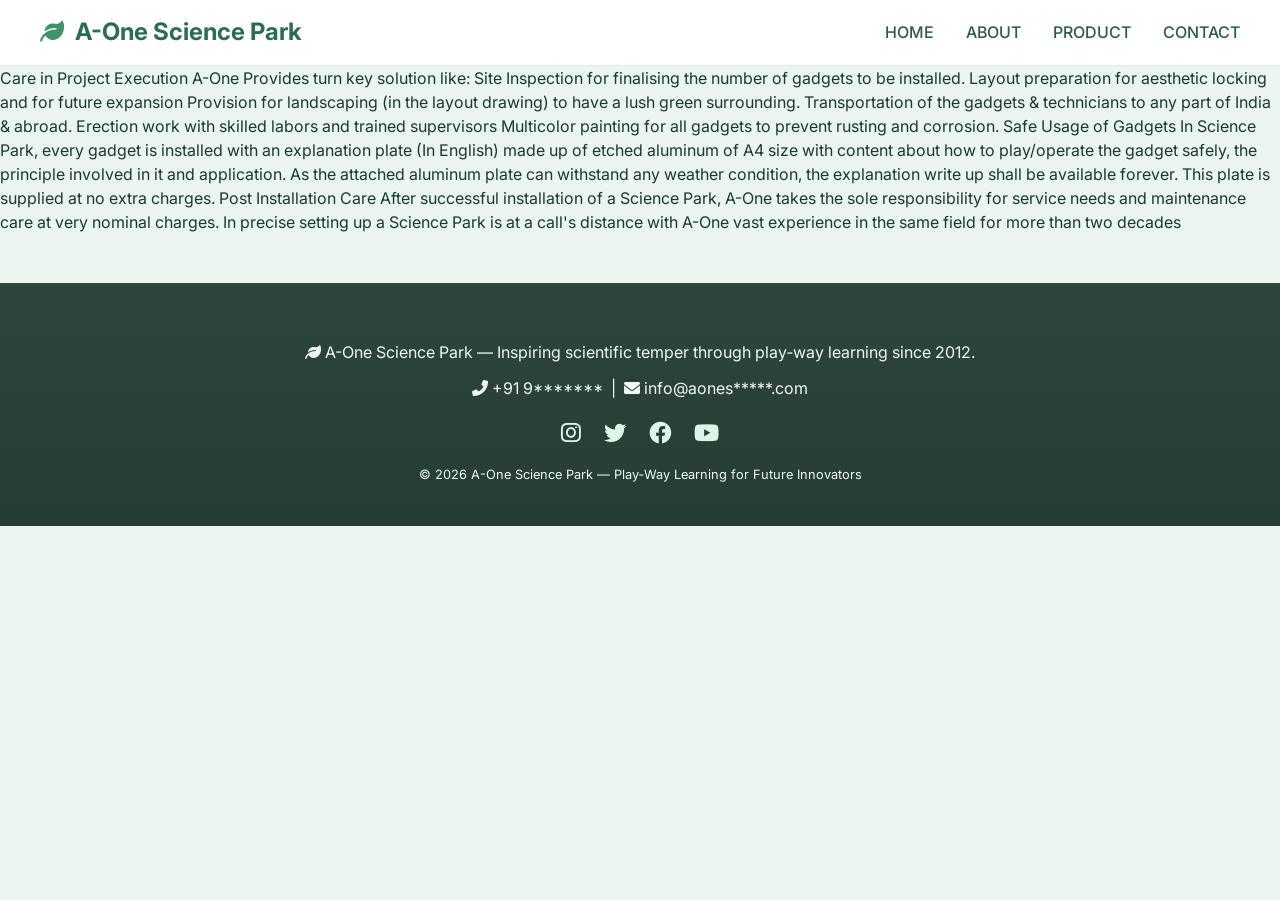
<file: about.html>
<!DOCTYPE html>
<html lang="en">
<head>
    <meta charset="UTF-8">
    <meta name="viewport" content="width=device-width, initial-scale=1.0">
    <title>About</title>
    <link rel="stylesheet" href="style.css">
  <!-- Google Fonts + Font Awesome -->
  <link href="https://fonts.googleapis.com/css2?family=Inter:opsz,wght@14..32,300;14..32,400;14..32,500;14..32,600;14..32,700&display=swap" rel="stylesheet">
  <link rel="stylesheet" href="https://cdnjs.cloudflare.com/ajax/libs/font-awesome/6.0.0-beta3/css/all.min.css">
</head>
<body>

    <nav class="navbar">
  <div class="nav-container">
    <div class="logo"><i class="fas fa-leaf"></i> A-One Science Park</div>
    <ul class="nav-links">
      <li><a href="Index.html">Home</a></li>
      <li><a href="About.html">About</a></li>
      <li><a href="Product.html">Product</a></li>
      <li><a href="Contact.html">Contact</a></li>
    </ul>
  </div>
</nav>
    <section>
<p>
    Care in Project Execution
A-One Provides turn key solution like:
Site Inspection for finalising the number of gadgets to be installed.
Layout preparation for aesthetic locking and for future expansion
Provision for landscaping (in the layout drawing) to have a lush green surrounding.
Transportation of the gadgets & technicians to any part of India & abroad.
Erection work with skilled labors and trained supervisors Multicolor painting for all gadgets to prevent rusting and corrosion.

Safe Usage of Gadgets
In Science Park, every gadget is installed with an explanation plate (In English) made up of etched aluminum of A4 size with content about how to play/operate the gadget safely, the principle involved in it and application. As the attached aluminum plate can withstand any weather condition, the explanation write up shall be available forever.

This plate is supplied at no extra charges.
Post Installation Care After successful installation of a Science Park, A-One takes the sole responsibility for service needs and maintenance care at very nominal charges.
In precise setting up a Science Park is at a call's distance with A-One vast experience in the same field for more than two decades

</p>
    </section>







    <!-- FOOTER WITH FULL-WIDTH NATURE BACKGROUND IMAGE (high quality) -->
<footer class="footer" id="contact">
  <div class="footer-container">
    <p><i class="fas fa-leaf"></i> A-One Science Park — Inspiring scientific temper through play‑way learning since 2012.</p>
    <p style="margin: 0.7rem 0;">
      <i class="fas fa-phone-alt"></i> +91 9******* &nbsp;|&nbsp;
      <i class="fas fa-envelope"></i> info@aones*****.com
    </p>
    <div class="social-icons">
      <a href="#"><i class="fab fa-instagram"></i></a>
      <a href="#"><i class="fab fa-twitter"></i></a>
      <a href="#"><i class="fab fa-facebook"></i></a>
      <a href="#"><i class="fab fa-youtube"></i></a>
    </div>
    <p style="margin-top: 1rem; font-size: 0.8rem;">&copy; 2026 A-One Science Park — Play‑Way Learning for Future Innovators</p>
  </div>
</footer>
</body>
</html>
</file>
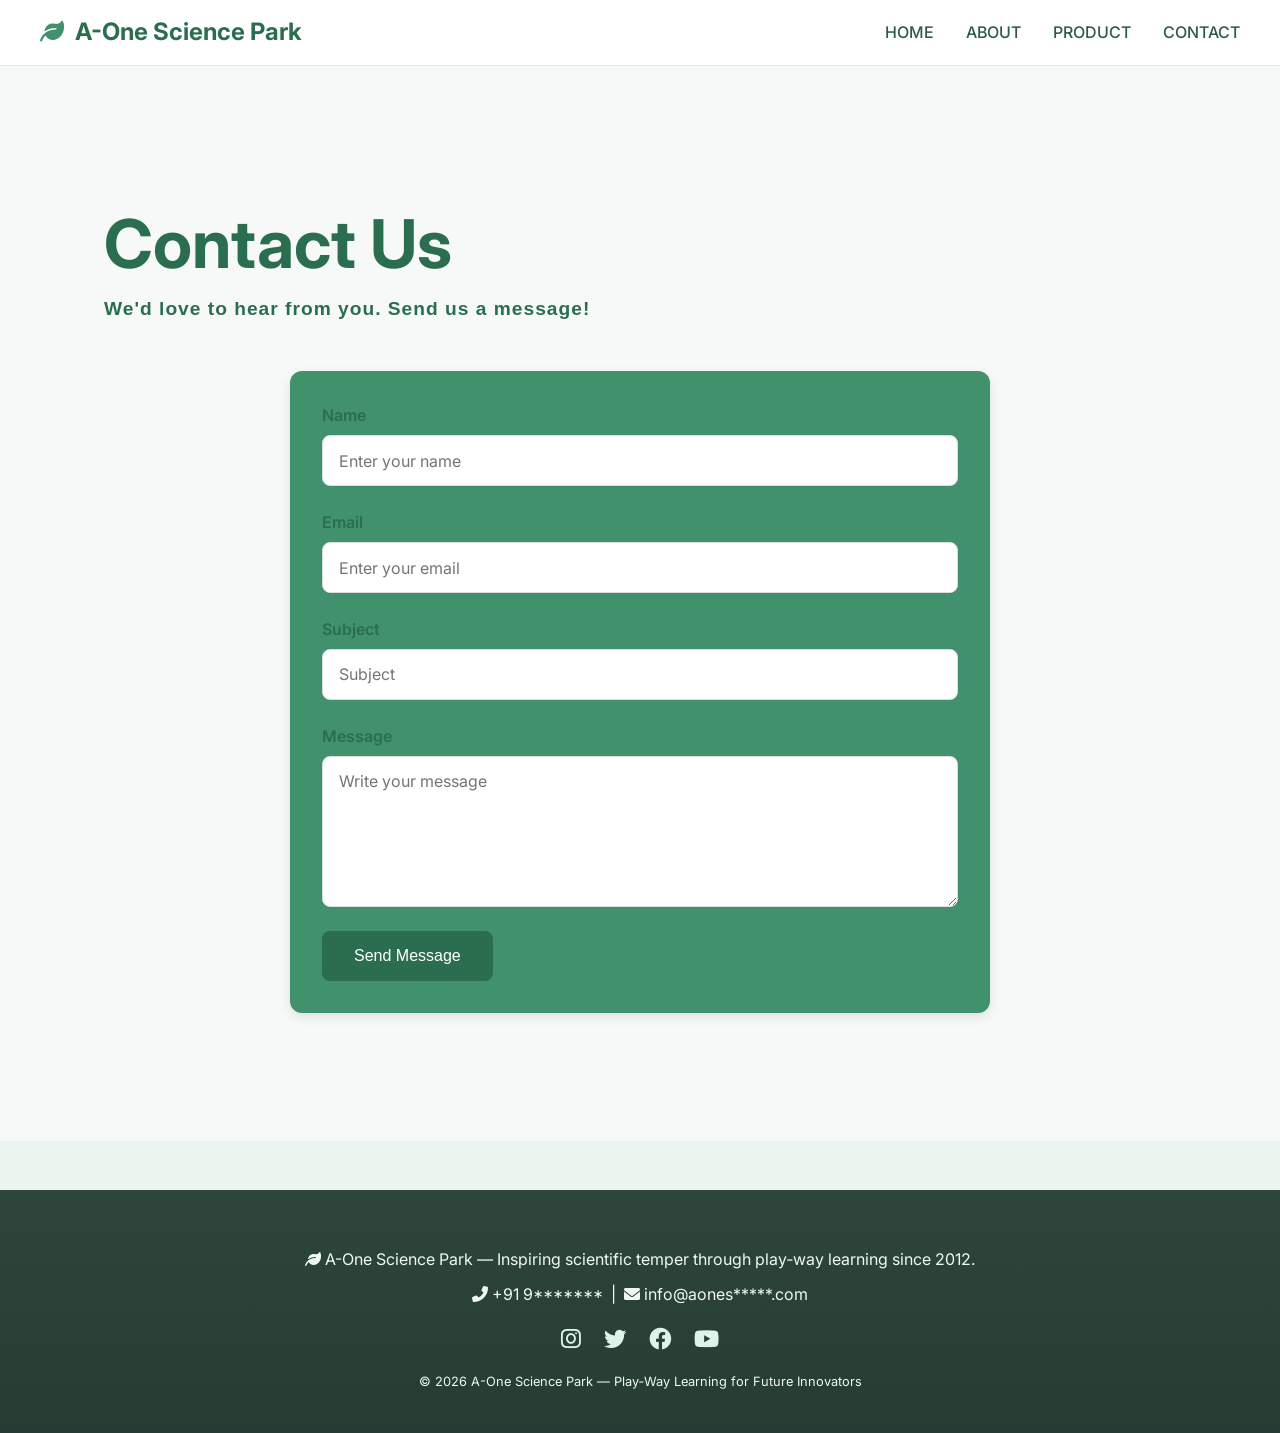
<file: contact.html>
<!DOCTYPE html>
<html lang="en">
<head>
    <meta charset="UTF-8">
    <meta name="viewport" content="width=device-width, initial-scale=1.0">
    <title>Contact</title>
    <link rel="stylesheet" href="style.css">
  <!-- Google Fonts + Font Awesome -->
  <link href="https://fonts.googleapis.com/css2?family=Inter:opsz,wght@14..32,300;14..32,400;14..32,500;14..32,600;14..32,700&display=swap" rel="stylesheet">
  <link rel="stylesheet" href="https://cdnjs.cloudflare.com/ajax/libs/font-awesome/6.0.0-beta3/css/all.min.css">
</head>
<body>

    <nav class="navbar">
  <div class="nav-container">
    <div class="logo"><i class="fas fa-leaf"></i> A-One Science Park</div>
    <ul class="nav-links">
      <li><a href="Index.html">Home</a></li>
      <li><a href="About.html">About</a></li>
      <li><a href="Product.html">Product</a></li>
      <li><a href="Contact.html">Contact</a></li>
    </ul>
  </div>
</nav>
    <section>
<section class="section-contact">
    <div class="container">
        <h2 class="section-common-heading">Contact Us</h2>
        <p class="section-common-subheading">
            We'd love to hear from you. Send us a message!
        </p>

        <div class="contact-container">
            <form action="#">
                <div class="input-group">
                    <label for="name">Name</label>
                    <input type="text" id="name" placeholder="Enter your name" required>
                </div>

                <div class="input-group">
                    <label for="email">Email</label>
                    <input type="email" id="email" placeholder="Enter your email" required>
                </div>

                <div class="input-group">
                    <label for="subject">Subject</label>
                    <input type="text" id="subject" placeholder="Subject">
                </div>

                <div class="input-group">
                    <label for="message">Message</label>
                    <textarea id="message" rows="6" placeholder="Write your message"></textarea>
                </div>

                <button type="submit" class="contact-btn">
                    Send Message
                </button>
            </form>
        </div>
    </div>
</section>

    </section>







    <!-- FOOTER WITH FULL-WIDTH NATURE BACKGROUND IMAGE (high quality) -->
<footer class="footer" id="contact">
  <div class="footer-container">
    <p><i class="fas fa-leaf"></i> A-One Science Park — Inspiring scientific temper through play‑way learning since 2012.</p>
    <p style="margin: 0.7rem 0;">
      <i class="fas fa-phone-alt"></i> +91 9******* &nbsp;|&nbsp;
      <i class="fas fa-envelope"></i> info@aones*****.com
    </p>
    <div class="social-icons">
      <a href="#"><i class="fab fa-instagram"></i></a>
      <a href="#"><i class="fab fa-twitter"></i></a>
      <a href="#"><i class="fab fa-facebook"></i></a>
      <a href="#"><i class="fab fa-youtube"></i></a>
    </div>
    <p style="margin-top: 1rem; font-size: 0.8rem;">&copy; 2026 A-One Science Park — Play‑Way Learning for Future Innovators</p>
  </div>
</footer>
</body>
</html>
</file>
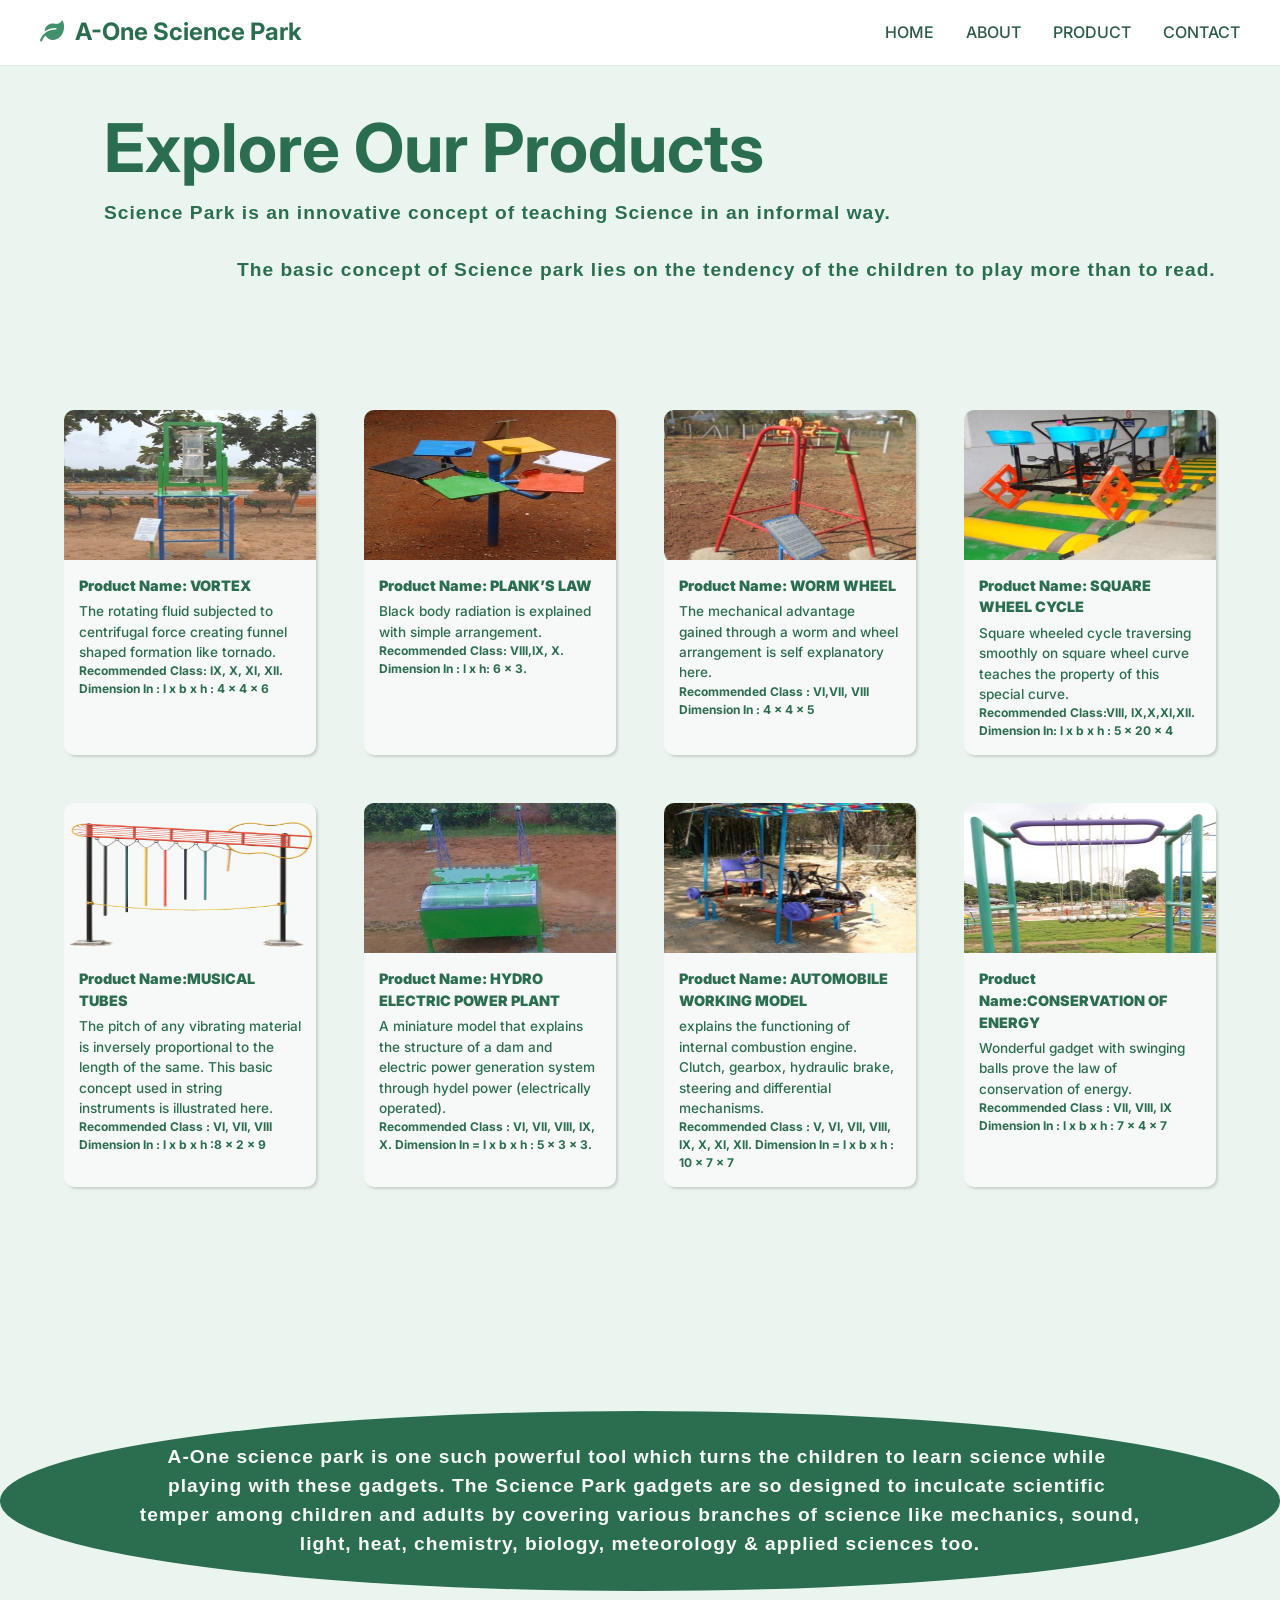
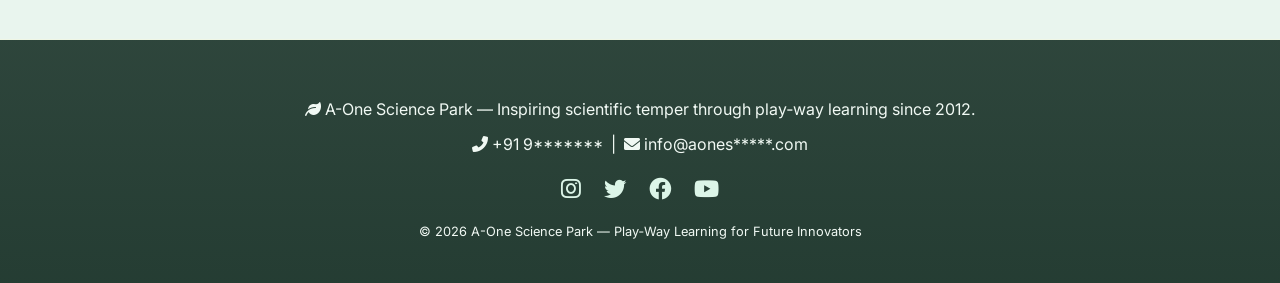
<file: product.html>
<!DOCTYPE html>
<html lang="en">

<head>
    <meta charset="UTF-8">
    <meta name="viewport" content="width=device-width, initial-scale=1.0">
    <title>Product</title>
    <link rel="stylesheet" href="style.css">
    <!-- Google Fonts + Font Awesome -->
  <link href="https://fonts.googleapis.com/css2?family=Inter:opsz,wght@14..32,300;14..32,400;14..32,500;14..32,600;14..32,700&display=swap" rel="stylesheet">
  <link rel="stylesheet" href="https://cdnjs.cloudflare.com/ajax/libs/font-awesome/6.0.0-beta3/css/all.min.css">
</head>

<body>
    <nav class="navbar">
        <div class="nav-container">
            <div class="logo"><i class="fas fa-leaf"></i> A-One Science Park</div>
            <ul class="nav-links">
                <li><a href="Index.html">Home</a></li>
                <li><a href="About.html">About</a></li>
                <li><a href="Product.html">Product</a></li>
                <li><a href="Contact.html">Contact</a></li>
            </ul>
        </div>
    </nav>

    <!-- Product section start  -->


    <div class="section-Product">
        <div class="container">
            <h2 class="section-common-heading">Explore Our Products</h2>
            <pre class="section-common-subheading">
Science Park is an innovative concept of teaching Science in an informal way.

                     The basic concept of Science park lies on the tendency of the children to play more than to read.
        </pre>
        </div>
    </div>


<section>
    <div class="product-grid">

        <div class="product-card">

            <img src="utility/images/vortex.jpg" alt="product vortex images">
            <div class="product-discription">
                <h3>Product Name: VORTEX</h3>
                <p>The rotating fluid subjected to centrifugal force creating funnel shaped formation like tornado.
                </p >
                <p class="product-info">Recommended Class: IX, X, XI, XII.
Dimension In : l x b x h : 4 x 4 x 6
</p>
            </div>
        </div>
        <div class="product-card">

            <img src="utility/images/planks law.jpg" alt="PLANK’S LAW">
            <div class="product-discription">
                <h3>Product Name: PLANK’S LAW
</h3>
                <p >Black body radiation is explained with simple arrangement.

                </p>
                <p class="product-info">Recommended Class: VIII,IX, X.
Dimension In : l x h: 6 x 3.

</p>
            </div>
        </div>

        <div class="product-card">
        
          <img src="utility/images/WORM WHEEL.jpg" alt="Product Name: WORM WHEEL
        ">
          <div class="product-discription">
              <h3>Product Name: WORM WHEEL
        </h3>
              <p>The mechanical advantage gained through a worm and wheel arrangement is self explanatory here.
        </p >
              <p class="product-info">Recommended Class : VI,VII, VIII
Dimension In : 4 x 4 x 5
        </p>
          </div>
        </div>
        <div class="product-card">
        
          <img src="utility/images/SQUARE WHEEL CYCLE 2.jpg" alt="Product Name: SQUARE WHEEL CYCLE
        ">
          <div class="product-discription">
              <h3>Product Name: SQUARE WHEEL CYCLE
        </h3>
              <p>Square wheeled cycle traversing smoothly on square wheel curve teaches the property of this special curve.</p ><p class="product-info">Recommended Class:VIII, IX,X,XI,XII.
              
         <br>
Dimension In: l x b x h : 5 x 20 x 4
        </p>
          </div>
        </div>

        <div class="product-card">
        
            <img src="utility/images/musical tube 1.png" alt="Product Name:MUSICAL TUBES
        ">
            <div class="product-discription">
                <h3>Product Name:MUSICAL TUBES
        </h3>
                <p>The pitch of any vibrating material is inversely proportional to the length of the same. This basic concept used in string instruments is illustrated here.
        </p >
                <p class="product-info">Recommended Class : VI, VII, VIII
Dimension In : l x b x h :8 x 2 x 9
        </p>
            </div>
        </div>

        <div class="product-card">
            
            <img src="utility/images/HYDRO ELECTRIC POWER PLANT.jpg" alt="Product Name: HYDRO ELECTRIC POWER PLANT
            ">
            <div class="product-discription">
                <h3>Product Name: HYDRO ELECTRIC POWER PLANT
                </h3>
                <p>
                    A miniature model that explains the structure of a dam and electric power generation system through hydel power (electrically operated).
                </p >
                <p class="product-info">Recommended Class : VI, VII, VIII, IX, X.
Dimension In = l x b x h : 5 x 3 x 3.
                </p>
            </div>
        </div>
        <div class="product-card">

          <img src="utility/images/Automobile model.jpg" alt="Product Name: AUTOMOBILE-WORKING MODEL
">
          <div class="product-discription">
              <h3>Product Name: AUTOMOBILE WORKING MODEL
</h3>
              <p>explains the functioning of internal combustion engine. Clutch, gearbox, hydraulic brake, steering and differential mechanisms.

              </p >
              <p class="product-info">Recommended Class : V, VI, VII, VIII, IX, X, XI, XII.
Dimension In = l x b x h : 10 x 7 x 7

</p>
          </div>
      </div>
        
         
          <div class="product-card">

            <img src="utility/images/CONSERVATION OF ENERGY.png" alt="Product Name:CONSERVATION OF ENERGY">
            <div class="product-discription">
                <h3>Product Name:CONSERVATION OF ENERGY
</h3>
                <p>Wonderful gadget with swinging balls prove the law of conservation of energy.
</p >
                <p class="product-info">Recommended Class : VII, VIII, IX
Dimension In : l x b x h : 7 x 4 x 7
</p>
            </div>
        </div>


        
        </div>
        
        </div>
        </section>
<section class="product-section2">
    <div class="section-Product">
        <div class="container">
            <h2 class="section-common-heading2"></h2>
            <pre class="section-common-subheading2">
A-One science park is one such powerful tool which turns the children to learn science while 
playing with these gadgets. The Science Park gadgets are so designed to inculcate scientific 
temper among children and adults by covering various branches of science like mechanics, sound,
light, heat, chemistry, biology, meteorology & applied sciences too.
</pre>
        </div>
    </div>




</section>




    <script>
        // Smooth button interaction
        document.querySelectorAll('.btn').forEach(button => {
            button.addEventListener('click', () => {
                button.textContent = 'Added ✓';
                setTimeout(() => {
                    button.textContent = 'Buy Now';
                }, 1500);
            });
        });
    </script>

    <!-- Product section end  -->


    <!-- FOOTER WITH FULL-WIDTH NATURE BACKGROUND IMAGE (high quality) -->
<footer class="footer" id="contact">
  <div class="footer-container">
    <p><i class="fas fa-leaf"></i> A-One Science Park — Inspiring scientific temper through play‑way learning since 2012.</p>
    <p style="margin: 0.7rem 0;">
      <i class="fas fa-phone-alt"></i> +91 9******* &nbsp;|&nbsp;
      <i class="fas fa-envelope"></i> info@aones*****.com
    </p>
    <div class="social-icons">
      <a href="#"><i class="fab fa-instagram"></i></a>
      <a href="#"><i class="fab fa-twitter"></i></a>
      <a href="#"><i class="fab fa-facebook"></i></a>
      <a href="#"><i class="fab fa-youtube"></i></a>
    </div>
    <p style="margin-top: 1rem; font-size: 0.8rem;">&copy; 2026 A-One Science Park — Play‑Way Learning for Future Innovators</p>
  </div>
</footer>
</body>

</html>
</file>
<file: style.css>
* {
      margin: 0;
      padding: 0;
      box-sizing: border-box;
    }

    body {
      font-family: 'Inter', system-ui, -apple-system, sans-serif;
      background: #FFFFFF;
      background-color: var(--green-light);
      color: #1A3A2E;
      scroll-behavior: smooth;
      line-height: 1.5;
    }

    /* minimal green/white theme */
    :root {
      --green-deep: #2B6E4F;
      --green-soft: #40916C;
      --green-light: #E9F5EE;
      --gray-light: #F7F9F8;
    }

    /* navigation */
    .navbar {
      position: sticky;
      top: 0;
      background: rgba(255, 255, 255, 0.97);
      backdrop-filter: blur(6px);
      border-bottom: 1px solid #DFECE5;
      padding: 0.9rem 2rem;
      z-index: 100;
    }
    .nav-container {
      max-width: 1200px;
      margin: 0 auto;
      display: flex;
      justify-content: space-between;
      align-items: center;
      flex-wrap: wrap;
    }
    .logo {
      font-size: 1.5rem;
      font-weight: 700;
      color: #2B6E4F;
    }
    .logo i {
      color: #40916C;
      margin-right: 6px;
    }
    .nav-links {
      display: flex;
      gap: 2rem;
      list-style: none;
    }
    .nav-links a {
      text-decoration: none;
      font-weight: 500;
      color: #2C5A47;
      transition: 0.2s;
      font-size: 2 rem;
      text-transform: uppercase;
    }
    .nav-links a:hover { color: #2B6E4F; }

/* ******* Product section start ******* */

/* .section-common-heading
{color: var(--green-deep);
    font-size: 4.2rem;

}
.section-common-subheading{
    color: var(--green-deep);
    font-size: 1.2rem;
    font-family: Arial, Helvetica, sans-serif, Impact, Haettenschweiler, 'Arial Narrow Bold', sans-serif;
    letter-spacing: 1px;
    font-weight: 700;
}

.product-grid{
    display:grid;
    grid-template-columns: repeat(4, 1fr);
    gap:1rem;
    max-width:250px; 
    margin:auto;
    height: auto;
    width: auto;
    margin-left:2rem;
    margin-right: 2rem;
row-gap: 6rem;
column-gap: 4rem;
      
}

.product-card{
   box-shadow: rgba(0, 0, 0, 0.15) 1.95px 1.95px 2.6px;
   background-color:var(--gray-light);
   border-radius:10px ;
   -webkit-border-radius:10px ;
   -moz-border-radius:10px ;
   -ms-border-radius:10px ;
   -o-border-radius:10px ;
   height: 400px;
   width: 300px;
   color: var(--green-deep);
   &:hover {
      scale: 1.05;
      transition: all 0.3s ease;
      -webkit-transition: all 0.3s ease;
      -moz-transition: all 0.3s ease;
      -ms-transition: all 0.3s ease;
      -o-transition: all 0.3s ease;
}
   


}
.product-grid img{
    width: 300px;
    height: 250px;
    object-fit: cover;
    border-radius:10px ;
    -webkit-border-radius:10px ;
    -moz-border-radius:10px ;
    -ms-border-radius:10px ;
    -o-border-radius:10px ;
}

.product-discription pre{
font-size: .85rem;
font-weight: 700;
}  */


/* ******new***** */
/* ******** Product Section Start ******** */

.section-common-heading {
    color: var(--green-deep);
    font-size: 4.2rem;
}
.section-common-heading2{
  color: var(--gray-light);
    font-size: 4.2rem;
}

.section-common-subheading {
    color: var(--green-deep);
    font-size: 1.2rem;
    font-family: Arial, Helvetica, sans-serif;
    letter-spacing: 1px;
    font-weight: 700;

    
}

.about{
  text-align: center;
  padding: 1.5rem;
  margin: 4rem;
  font-family:
  Arial, Helvetica, sans-serif;
  font-size: 1.2rem;
}
.section-common-subheading2 {
    color: var(--gray-light);
    font-size: 1.2rem;
    font-family: Arial, Helvetica, sans-serif;
    letter-spacing: 1px;
    font-weight: 700;
    text-align: center;
}
.product-section2{
      background-color: var(--green-deep);
      /*background: linear-gradient(rgba(115, 194, 162, 0.88), rgba(124, 148, 138, 0.92));
      */margin-top: 10rem;
      text-align: center;
      border-radius:50% ;
      -webkit-border-radius:50% ;
      -moz-border-radius:50% ;
      -ms-border-radius:50% ;
      -o-border-radius:50% ;
}

/* Product Grid */

.product-grid {
    /* display: grid;
    grid-template-columns: repeat(4, 1fr);
    gap: 4rem;
    row-gap: 6rem;
    max-width: 1400px;
    margin: 0 auto;
    padding: 0 2rem; */
}
.product-grid {
    display: grid;
    grid-template-columns: repeat(auto-fit, minmax(240px, 1fr));
    gap: 3rem;
    /* margin: 0 auto; */
    padding: 4rem;

}
/* .product-grid {
    display: grid;
    grid-template-columns: repeat(4, 1fr);
    gap: 2rem;
    max-width: 1400px;
    margin: 0 auto;
    padding: 0 2rem;
} */


/* Product Card */

/* .product-card {
    width: 100%;
    max-width: 300px;
    background-color: var(--gray-light);
    color: var(--green-deep);
    border-radius: 10px;
    box-shadow: rgba(0, 0, 0, 0.15) 1.95px 1.95px 2.6px;
    overflow: hidden;
    transition: all 0.3s ease;
    -webkit-transition: all 0.3s ease;
    -moz-transition: all 0.3s ease;
    -ms-transition: all 0.3s ease;
    -o-transition: all 0.3s ease;
} */
.product-card {
    display: flex;
    flex-direction: column;
    height: 100%;
    /* height: 26rem; */
    background-color: var(--gray-light);
    color: var(--green-deep);
    border-radius: 10px;
    box-shadow: rgba(0, 0, 0, 0.15) 1.95px 1.95px 2.6px;
    overflow: hidden;
}




.product-card:hover {
    transform: scale(1.05);
    -webkit-transform: scale(1.05);
    -moz-transform: scale(1.05);
    -ms-transform: scale(1.05);
    -o-transform: scale(1.05);
}

/* Product Image */

.product-grid img {
    width: 100%;
    height: 150px;
    /* object-fit: cover;
    display: block; */
}

/* Product Description */

.product-discription {
    padding: 15px;
     font-size: 0.85rem;
    font-weight: 500;
    /* line-height: 1.6; */
    text-align: left;
}

.product-description,h3{
  text-transform: capitalize;
  /* text-transform: lowercase; */
   font-size: 0.9rem;
      font-weight: 900;
      margin-bottom: 0.3rem;
}


.product-info {
    font-size: 0.75rem;
    font-weight: 700;
    
  
/* text-align: left; */
    white-space: normal;
    /* word-wrap: break-word; */
    line-height: 1.5;
}


/* **** hero section start *** */
.grid {
  display: grid;
  gap: 6rem;
}
.grid-two--cols {
  grid-template-columns: repeat(2, 1fr);
}
.section-hero--image img {
 width: 100%;
 height: auto;
 border-radius: 5%;
 -webkit-border-radius: 5%;
 -moz-border-radius: 5%;
 -ms-border-radius: 5%;
 -o-border-radius: 5%;
 &:hover{
  transform: scale(1.2);
  -webkit-transform: scale(1.2);
  -moz-transform: scale(1.2);
  -ms-transform: scale(1.2);
  -o-transform: scale(1.2);
  transition: all 0.3s ease;
  -webkit-transition: all 0.3s ease;
  -moz-transition: all 0.3s ease;
  -ms-transition: all 0.3s ease;
  -o-transition: all 0.3s ease;
}
}

.section-hero .grid{
    align-items: center;
    gap:6.4rem ;


      & .hero-subheading {
    text-transform: uppercase;
    letter-spacing: 0.2rem;
    font-size: 2rem;
    word-spacing: 0.2rem;
    color: var(--green-deep);
    font-weight: 700;

  }

    & .hero-heading {
    font-size: 4.5rem;
    line-height: 1.5;
    font-family: "Jost"Arial, Helvetica, sans-serif;
    color: var(--green-deep);
    font-weight: 900;
    text-align: center; 
 &:hover{
  transform: scale(1.2);
  -webkit-transform: scale(1.2);
  -moz-transform: scale(1.2);
  -ms-transform: scale(1.2);
  -o-transform: scale(1.2);
  transition: all 0.3s ease;
  -webkit-transition: all 0.3s ease;
  -moz-transition: all 0.3s ease;
  -ms-transition: all 0.3s ease;
  -o-transition: all 0.3s ease;
}
 
}
   
}
    
    

  & .hero-para {
    color: var(--green-deep);
    margin: 2rem 0 4.2rem 0;
    letter-spacing: 0.2rem;
    font-size: 1rem;
        font-weight: 700;


  }



/* **** hero section start *** */

/* Tablet */

@media (max-width: 1200px) {
    .product-grid {
        grid-template-columns: repeat(3, 1fr);
    }
}

/* Small Tablet */

@media (max-width: 900px) {
    .product-grid {
        grid-template-columns: repeat(2, 1fr);
    }
}

/* Mobile */

@media (max-width: 600px) {
    .product-grid {
        grid-template-columns: 1fr;
        justify-items: center;
    }

    .section-common-heading {
        font-size: 3rem;
        text-align: center;
    }

    .section-common-subheading {
        text-align: center;
    }
}


    /* fullscreen hero carousel */
    .hero-carousel {
      position: relative;
      height: 85vh;
      min-height: 500px;
      width: 100%;
      overflow: hidden;
    }
    .hero-slides {
      position: relative;
      width: 100%;
      height: 100%;
    }
    .hero-slide {
      position: absolute;
      top: 0;
      left: 0;
      width: 100%;
      height: 100%;
      opacity: 0;
      transition: opacity 1s ease;
      background-size: cover;
      background-position: center;
      display: flex;
      align-items: center;
      justify-content: center;
    }
    .hero-slide.active { opacity: 1; z-index: 2; }
    .hero-overlay {
      position: absolute;
      top: 0;
      left: 0;
      width: 100%;
      height: 100%;
      background: rgba(30, 55, 45, 0.5);
      z-index: 1;
    }
    .hero-content {
      position: relative;
      z-index: 3;
      text-align: center;
      color: white;
      max-width: 800px;
      padding: 1.5rem;
    }
    .hero-content h1 {
      font-size: 3rem;
      font-weight: 700;
    }
    .hero-content p {
      font-size: 1.2rem;
      margin: 1rem 0;
    }
    .hero-btn {
      background: #2B6E4F;
      color: white;
      padding: 0.7rem 1.8rem;
      border-radius: 40px;
      text-decoration: none;
      font-weight: 600;
      display: inline-flex;
      align-items: center;
      gap: 8px;
      transition: 0.2s;
    }
    .hero-btn:hover { background: #1F5A40; transform: translateY(-2px); }
    .hero-arrow {
      position: absolute;
      top: 50%;
      transform: translateY(-50%);
      background: rgba(0,0,0,0.4);
      border: none;
      width: 44px;
      height: 44px;
      border-radius: 60px;
      color: white;
      font-size: 1.3rem;
      cursor: pointer;
      z-index: 20;
    }
    .hero-arrow:hover { background: #2B6E4F; }
    .hero-prev { left: 20px; }
    .hero-next { right: 20px; }
    .hero-dots {
      position: absolute;
      bottom: 20px;
      left: 0;
      width: 100%;
      display: flex;
      justify-content: center;
      gap: 12px;
      z-index: 20;
    }
    .hero-dot {
      width: 10px;
      height: 10px;
      background: rgba(255,255,240,0.7);
      border-radius: 20px;
      cursor: pointer;
    }
    .hero-dot.active {
      background: white;
      width: 26px;
    }

    /* main container */
    .container {
      max-width: 1120px;
      margin: 0 auto;
      padding: 2rem 1.5rem;
    }

    /* step by step sections */
    .step-item {
      display: flex;
      flex-wrap: wrap;
      gap: 2rem;
      align-items: center;
      margin-bottom: 4rem;
      border-bottom: 1px solid #E2EFE8;
      padding-bottom: 2rem;
    }
    .step-item:last-child {
      border-bottom: none;
      margin-bottom: 0;
    }
    .step-image {
      flex: 1;
      min-width: 250px;
  
    }
    .step-image img {
     width: 100%;
     height: 250px;
     object-fit: cover;
     /* display: block; */
background-color:var(--green-light);
     border-radius: 2%;
     -webkit-border-radius: 2%;
     -moz-border-radius: 2%;
     -ms-border-radius: 2%;
     -o-border-radius: 2%;
}
    .step-text {
      flex: 1;
    }
    .step-number {
      
      font-size: 0.9rem;
      font-weight: 600;
      color: #2B6E4F;
      letter-spacing: 1px;
      margin-bottom: 0.5rem;
    }
    .step-text h3 {
      font-size: 1.8rem;
      font-weight: 700;
      color: #1F4D3C;
      margin-bottom: 0.5rem;
    }
    .step-text p {
      margin: 0.8rem 0;
      color: #2B4F3E;
    }
    .gadget-meta {
      display: inline-block;
      background: #E9F5EE;
      padding: 0.2rem 0.8rem;
      border-radius: 30px;
      font-size: 0.75rem;
      font-weight: 600;
      margin: 0.5rem 0;
    }
    .dimension {
      background: #F4FBF7;
      padding: 0.2rem 0.6rem;
      border-radius: 20px;
      font-size: 0.8rem;
      display: inline-block;
    }
   



    /* **** contact section start ***** */

.section-contact {
    padding: 6rem 2rem;
    background-color: var(--gray-light);
}

.contact-container {
    max-width: 700px;
    margin: 3rem auto 0;
    background: #fff;
    background: var(--green-soft);
    padding: 2rem;
    border-radius: 12px;
    box-shadow: rgba(0, 0, 0, 0.1) 0px 4px 12px;
}

.input-group {
    display: flex;
    flex-direction: column;
    margin-bottom: 1.5rem;
}

.input-group label {
    margin-bottom: 0.5rem;
    font-weight: 600;
    color: var(--green-deep);
}

.input-group input,
.input-group textarea {
    padding: 0.9rem 1rem;
    border: 1px solid #ddd;
    border-radius: 8px;
    outline: none;
    font-size: 1rem;
    font-family: inherit;
}

.input-group input:focus,
.input-group textarea:focus {
    border-color: var(--green-deep);
}

.contact-btn {
    background-color: var(--green-deep);
    color: #fff;
    border: none;
    padding: 1rem 2rem;
    border-radius: 8px;
    cursor: pointer;
    font-size: 1rem;
    transition: 0.3s;
}

.contact-btn:hover {
    transform: translateY(-3px);
    -webkit-transform: translateY(-3px);
    -moz-transform: translateY(-3px);
    -ms-transform: translateY(-3px);
    -o-transform: translateY(-3px);
}
    /******** Contact Section end ********/

/* Mobile */

@media (max-width: 768px) {
    .contact-container {
        padding: 1.5rem;
    }

    .contact-btn {
        width: 100%;
    }
}



    /* **** contact section end ***** */

    /* FOOTER WITH FULL-WIDTH BACKGROUND IMAGE */
    .footer {
      position: relative;
      background: linear-gradient(rgba(20, 45, 35, 0.88), rgba(20, 45, 35, 0.92)), 
                  url('https://images.pexels.com/photos/2387873/pexels-photo-2387873.jpeg?auto=compress&cs=tinysrgb&w=1600');
      background-size: cover;
      background-position: center 40%;
      background-repeat: no-repeat;
      background-attachment: scroll;
      color: #F1F9F4;
      padding: 3rem 1.5rem 2rem;
      margin-top: 3rem;
      text-align: center;
      width: 100%;
      border-top: 1px solid rgba(255,245,200,0.25);
    }
    .footer-container {
      max-width: 1120px;
      margin: 0 auto;
      position: relative;
      z-index: 2;
    }
    .footer a {
      color: #DCF5E8;
      text-decoration: none;
      margin: 0 0.5rem;
      transition: 0.2s;
    }
    .footer a:hover {
      color: #FFFFFF;
      text-decoration: underline;
    }
    .footer p {
      margin: 0.6rem 0;
    }
    .footer .social-icons {
      margin: 1rem 0;
    }
    .footer .social-icons a {
      font-size: 1.4rem;
      margin: 0 0.6rem;
    }

    @media (max-width: 750px) {
      .hero-content h1 { font-size: 2rem; }
      .step-text h3 { font-size: 1.5rem; }
      .step-item { flex-direction: column; }
      .step-image { order: 1; }
      .step-text { order: 2; }
    }
</file>
